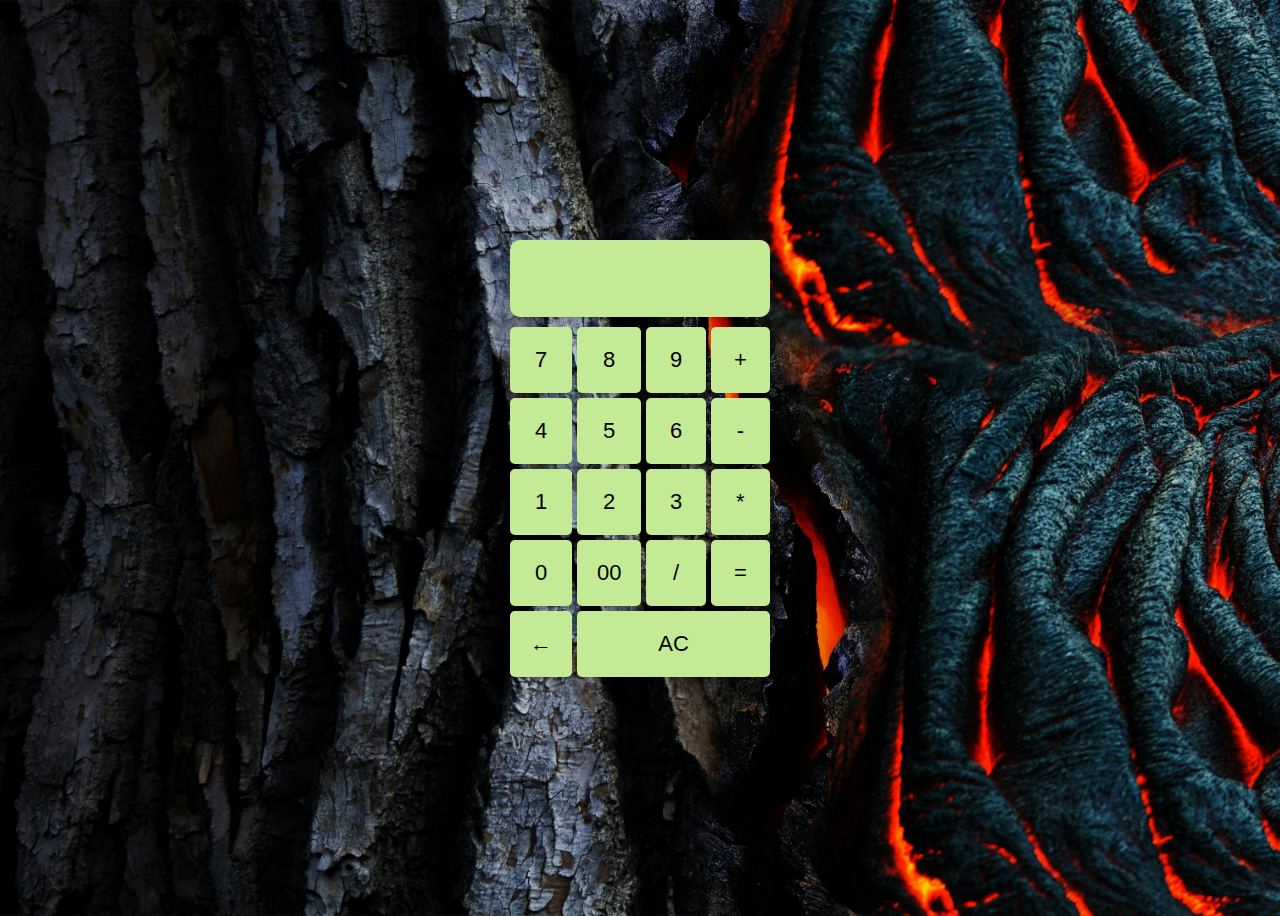
<file: index.html>
<!DOCTYPE html>
<html lang="en">
<head>
    <meta charset="UTF-8">
    <meta name="viewport" content="width=device-width, initial-scale=1.0">
    <title>Calculator 2</title>
    <link rel="stylesheet" href="style.css">
</head>
<body>
    <div class="calculator">
        <input type="text" class="display" disabled/>
        <div class="buttons">
            <button>7</button>
            <button>8</button>
            <button>9</button>
            <button>+</button>
            <button>4</button>
            <button>5</button>
            <button>6</button>
            <button>-</button>
            <button>1</button>
            <button>2</button>
            <button>3</button>
            <button>*</button>
            <button>0</button>
            <button>00</button>
            <button>/</button>
            <button>=</button>
            <button>←</button>
            <button class="ac">AC</button>
        </div>
    </div>
    <script src="index.js"></script>
</body>
</html>
</file>
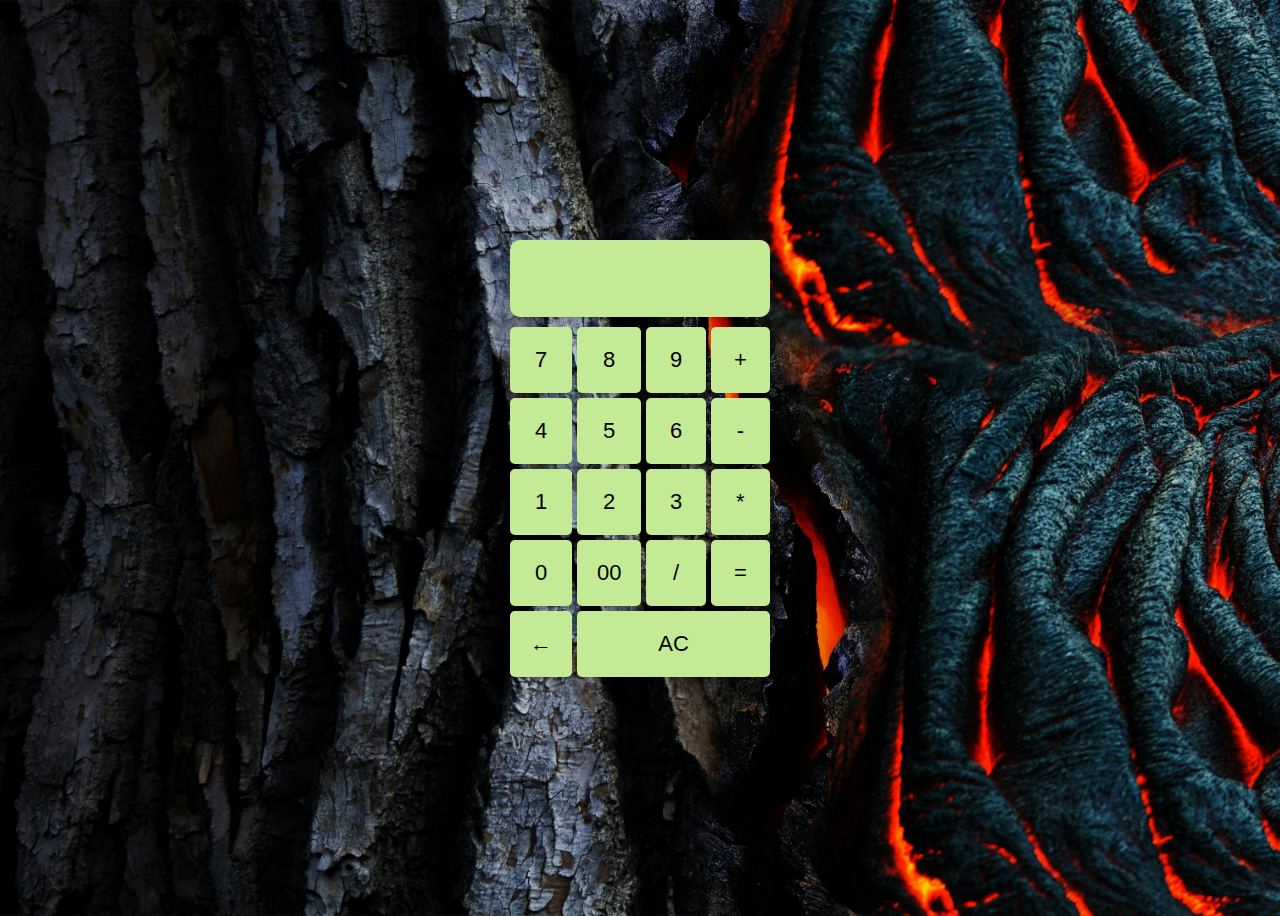
<file: Calculator 2.html>
<!DOCTYPE html>
<html lang="en">
<head>
    <meta charset="UTF-8">
    <meta name="viewport" content="width=device-width, initial-scale=1.0">
    <title>Calculator 2</title>
    <link rel="stylesheet" href="Calculator 2.css">
</head>
<body>
    <div class="calculator">
        <input type="text" class="display" disabled/>
        <div class="buttons">
            <button>7</button>
            <button>8</button>
            <button>9</button>
            <button>+</button>
            <button>4</button>
            <button>5</button>
            <button>6</button>
            <button>-</button>
            <button>1</button>
            <button>2</button>
            <button>3</button>
            <button>*</button>
            <button>0</button>
            <button>00</button>
            <button>/</button>
            <button>=</button>
            <button>←</button>
            <button class="ac">AC</button>
        </div>
    </div>
    <script src="Calculator 2.js"></script>
</body>
</html>
</file>
<file: style.css>
body {
    display: flex;
    justify-content: center;
    align-items: center;
    height: 100vh;
    font-family: 'Times New Roman', Times, serif;
    background-image: url(Fire.jpg);
    background-size: cover;
    background-position: center;
    background-repeat: no-repeat;
}

.calculator {
    width: 100%;
    max-width: 280px;
    border-radius: 12px;
    background-color: transparent;
    box-shadow: 0 5px 12px rgba(0, 0, 0, 00.2s);
    overflow: hidden;
    padding: 10px;
    box-sizing: border-box;
}

.display {
    width: 100%;
    font-size: 2em;
    text-align: right;
    padding: 20px;
    border: none;
    background-color: #c4ea96;
    box-sizing: border-box;
    margin-bottom: 10px;
    border-radius: 10px;
    color: black;
}

.buttons {
    display: grid;
    grid-template-columns: repeat(4, 1fr);
    grid-gap: 5px;
    color: #000000;
}

button {
    width: 100%;
    padding: 20px;
    font-size: 22px;
    border: none;
    cursor: pointer;
    background: #c4ea96;
    border-radius: 5px;
    transition: background-color 0.3s, transform 0.2s, box-shadow 0.2s;
}

button:hover {
    background: #c4ea96;
    box-shadow: 0 5px 10px rgba(0, 0, 0, 0.2);
}

button:active {
    background: #c4ea96;
    transform: scale(0.95);
}

@keyframes buttonPress {
    0% {
        transform: scale(1);
    }
    50% {
        transform: scale(0.95);
    }
    100% {
        transform: scale(1);
    }
}

button:active {
    animation: buttonPress 0.5s;
}

button.ac {
    grid-column: span 3;
}


/* New: Change button bg color on hover only when mouse is inside calculator */
.calculator:hover button:hover {
    background-color: #6bcfbe; /* light blue */
    color: #000;
    box-shadow: 0 0 10px rgba(0, 0, 0, 0.1);
}
</file>
<file: Calculator 2.css>
body {
    display: flex;
    justify-content: center;
    align-items: center;
    height: 100vh;
    font-family: 'Times New Roman', Times, serif;
    background-image: url(Fire.jpg);
    background-size: cover;
    background-position: center;
    background-repeat: no-repeat;
}

.calculator {
    width: 100%;
    max-width: 280px;
    border-radius: 12px;
    background-color: transparent;
    box-shadow: 0 5px 12px rgba(0, 0, 0, 00.2s);
    overflow: hidden;
    padding: 10px;
    box-sizing: border-box;
}

.display {
    width: 100%;
    font-size: 2em;
    text-align: right;
    padding: 20px;
    border: none;
    background-color: #c4ea96;
    box-sizing: border-box;
    margin-bottom: 10px;
    border-radius: 10px;
    color: black;
}

.buttons {
    display: grid;
    grid-template-columns: repeat(4, 1fr);
    grid-gap: 5px;
    color: #000000;
}

button {
    width: 100%;
    padding: 20px;
    font-size: 22px;
    border: none;
    cursor: pointer;
    background: #c4ea96;
    border-radius: 5px;
    transition: background-color 0.3s, transform 0.2s, box-shadow 0.2s;
}

button:hover {
    background: #c4ea96;
    box-shadow: 0 5px 10px rgba(0, 0, 0, 0.2);
}

button:active {
    background: #c4ea96;
    transform: scale(0.95);
}

@keyframes buttonPress {
    0% {
        transform: scale(1);
    }
    50% {
        transform: scale(0.95);
    }
    100% {
        transform: scale(1);
    }
}

button:active {
    animation: buttonPress 0.5s;
}

button.ac {
    grid-column: span 3;
}


/* New: Change button bg color on hover only when mouse is inside calculator */
.calculator:hover button:hover {
    background-color: #6bcfbe; /* light blue */
    color: #000;
    box-shadow: 0 0 10px rgba(0, 0, 0, 0.1);
}
</file>
